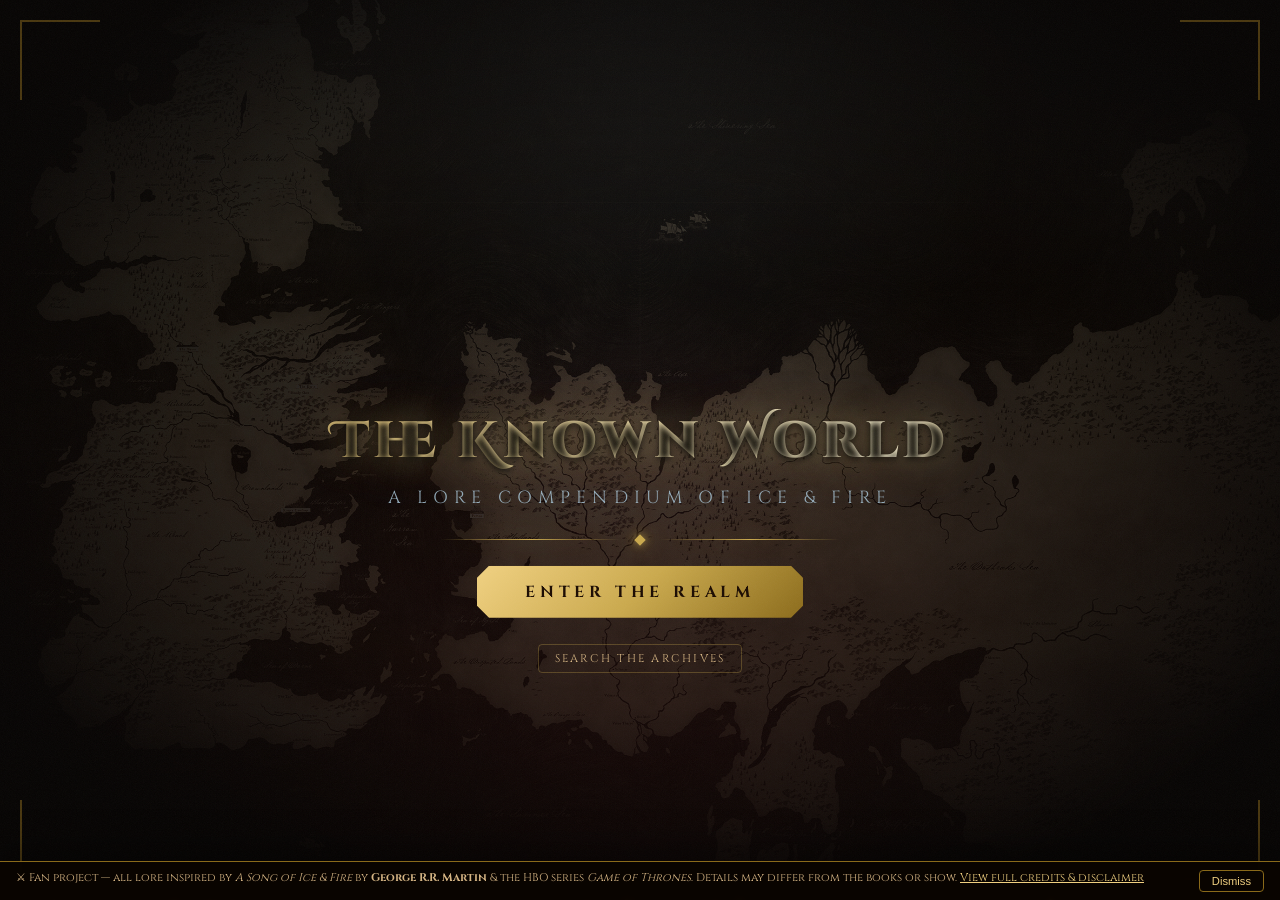
<file: index.html>
<!DOCTYPE html>
<html lang="en">
<head>
<meta charset="UTF-8"/>
<meta name="viewport" content="width=device-width,initial-scale=1,viewport-fit=cover"/>
<meta name="description" content="An interactive Game of Thrones lore compendium with a map, house pages, character profiles, search, and timeline."/>
<meta name="theme-color" content="#0a0500"/>
<title>The Known World — Game of Thrones Lore</title>
<link rel="preload" href="assets/map.webp" as="image" type="image/webp"/>
<link rel="preload" href="assets/book-page.jpg" as="image" type="image/jpeg"/>
<link rel="stylesheet" href="style.css"/>
</head>
<body>

<!-- Page flip overlay -->
<div class="page-flip-overlay" id="flipOverlay"></div>

<!-- ===== HOME PAGE ===== -->
<div class="page active" id="page-home">
 <div class="home-bg" style="background-image:url('assets/map.webp')"></div>
  <div class="home-vignette"></div>
  <div class="corner-ornament tl"></div>
  <div class="corner-ornament tr"></div>
  <div class="corner-ornament bl"></div>
  <div class="corner-ornament br"></div>
  <div class="home-content">
    <div class="sigil-ring">
      <svg viewBox="0 0 160 160" xmlns="http://www.w3.org/2000/svg">
        <circle cx="80" cy="80" r="74" stroke="#c9a84c" stroke-width="1" stroke-dasharray="4 6" opacity=".6" fill="none"/>
        <circle cx="80" cy="80" r="64" stroke="#c9a84c" stroke-width=".5" opacity=".4" fill="none"/>
        <path d="M80 6 L84 20 L80 18 L76 20 Z" fill="#c9a84c" opacity=".8"/>
        <path d="M80 154 L84 140 L80 142 L76 140 Z" fill="#c9a84c" opacity=".8"/>
        <path d="M6 80 L20 84 L18 80 L20 76 Z" fill="#c9a84c" opacity=".8"/>
        <path d="M154 80 L140 84 L142 80 L140 76 Z" fill="#c9a84c" opacity=".8"/>
        <path d="M27 27 L35 35" stroke="#c9a84c" stroke-width="1" opacity=".5"/>
        <path d="M133 27 L125 35" stroke="#c9a84c" stroke-width="1" opacity=".5"/>
        <path d="M27 133 L35 125" stroke="#c9a84c" stroke-width="1" opacity=".5"/>
        <path d="M133 133 L125 125" stroke="#c9a84c" stroke-width="1" opacity=".5"/>
        <text x="80" y="36" text-anchor="middle" font-size="8" fill="#c9a84c" opacity=".6">⚔</text>
        <text x="80" y="130" text-anchor="middle" font-size="8" fill="#c9a84c" opacity=".6">☽</text>
        <text x="30" y="84" text-anchor="middle" font-size="8" fill="#c9a84c" opacity=".6">✦</text>
        <text x="132" y="84" text-anchor="middle" font-size="8" fill="#c9a84c" opacity=".6">✦</text>
      </svg>
      <div class="sigil-center">⚔</div>
    </div>
    <div style="display:flex;flex-direction:column;align-items:center;gap:8px">
      <div class="home-title">The Known World</div>
      <div class="home-subtitle">A Lore Compendium of Ice &amp; Fire</div>
    </div>
    <div class="divider-line"><div class="divider-gem"></div></div>
    <button class="enter-btn" onclick="navigateTo('map')">Enter the Realm</button>
    <button class="nav-tab" onclick="navigateTo('search')" style="border:1px solid rgba(201,168,76,.3);margin-top:4px">Search the Archives</button>
  </div>
  <div style="position:absolute;bottom:20px;font-family:'Cinzel',serif;font-size:.55rem;letter-spacing:.3em;color:rgba(201,168,76,.3);text-transform:uppercase">
    When you play the game of thrones, you win or you die
  </div>
</div>



<!-- ===== MAP PAGE ===== -->
<div class="page" id="page-map">
  <div class="map-header">
    <div style="display:flex;align-items:center;gap:16px">
      <button class="back-btn-sm" onclick="navigateTo('home')">&#8592; Home</button>
      <div class="map-header-title">The Known World</div>
    </div>
    <div class="nav-tabs">
      <button class="nav-tab active">Map</button>
      <button class="nav-tab" onclick="navigateTo('search')">Search</button>
      <button class="nav-tab" onclick="navigateTo('timeline')">Timeline</button>
    </div>
  </div>

  <div class="map-container" id="mapContainer">
    <div class="map-stage" id="mapStage">
      <img src="assets/map.webp" alt="Map of Westeros and Essos" class="map-img" decoding="async" fetchpriority="high"/>
      <div id="mapPins"></div>
    </div>

    <div class="map-tooltip" id="mapTooltip">
      <div class="tooltip-house" id="tooltipHouse"></div>
      <div class="tooltip-location" id="tooltipLocation"></div>
      <div class="tooltip-desc" id="tooltipDesc"></div>
      <div class="tooltip-action" id="tooltipAction">Tap again to visit →</div>
    </div>

    <div class="map-controls">
      <button type="button" onclick="zoomMap(0.15)">+</button>
      <button type="button" onclick="zoomMap(-0.15)">−</button>
      <button type="button" onclick="resetMapZoom()">Reset</button>
    </div>

    <div class="map-legend">
      <div class="legend-title">Great Houses</div>
      <div id="legendItems"></div>
    </div>
  </div>
</div>

<div class="page" id="page-house">
  <div class="house-bg"></div>
  <div class="house-bg-vignette"></div>
  <div class="book-wrapper">
    <div class="book" id="bookEl">
      <div class="book-spine">
        <div class="book-spine-text" id="bookSpineText">House Lore</div>
      </div>
      <div class="book-page left">
        <div class="page-lines" id="pageLines"></div>
        <div class="house-emblem-area">
          <div class="house-sigil-large" id="houseSigilLarge">⚔</div>
          <div class="house-name-book" id="houseNameBook">House</div>
          <div class="house-divider"></div>
          <div class="house-words" id="houseWordsBook">"Words"</div>
          <div class="house-divider"></div>
          <div class="house-region" id="houseRegionBook">Region</div>
        </div>
        <div class="book-page-num">I</div>
      </div>
      <div class="book-page right">
        <div class="characters-header">Members of the House</div>
        <div id="charList" style="overflow-y:auto;flex:1"></div>
        <div class="book-page-num" style="right:32px;left:auto">II</div>
      </div>
    </div>
  </div>
  <div class="house-nav">
    <button class="house-nav-btn" onclick="navigateTo('map')">&#8592; Return to Map</button>
    <button class="house-nav-btn" onclick="navigateTo('search')">Search All Houses</button>
  </div>
</div>



<!-- ===== CHARACTER PAGE ===== -->
<div class="page" id="page-character">
  <div class="char-header">
    <span class="char-breadcrumb" onclick="navigateTo('map')">Map</span>
    <span class="breadcrumb-sep">›</span>
    <span class="char-breadcrumb" id="breadHouse" onclick="navigateTo('house')">House</span>
    <span class="breadcrumb-sep">›</span>
    <span class="char-breadcrumb-current" id="breadChar">Character</span>
    <div style="flex:1"></div>
    <button class="back-btn-sm" onclick="navigateTo('house')">&#8592; Back to House</button>
  </div>
  <div class="char-scroll">
    <div class="char-left-panel">
      <div class="char-portrait-frame">
        <div class="portrait-emoji" id="charPortraitEmoji">👑</div>
        <div class="portrait-label">Portrait</div>
      </div>
      <div class="char-house-badge">
        <div class="badge-sigil" id="charBadgeSigil">⚔</div>
        <div class="badge-house-name" id="charBadgeHouse">House</div>
        <div class="badge-words" id="charBadgeWords">"Words"</div>
      </div>
      <div class="char-vitals" id="charVitals"></div>
    </div>
    <div class="char-right-panel">
      <div class="char-full-name" id="charFullName">Character Name</div>
      <div class="char-title-text" id="charTitleText">Title</div>
      <div class="char-section-title">Biography</div>
      <div class="char-body-text" id="charBio"></div>
      <div class="char-section-title">Battles &amp; Conflicts</div>
      <div class="char-battles" id="charBattles"></div>
      <div class="char-section-title">Iconic Moments</div>
      <div class="char-body-text" id="charMoments"></div>
      <div class="char-section-title">Lineage</div>
      <div class="char-body-text" id="charLineage"></div>
      <div class="char-section-title">Final Status</div>
      <div class="char-status-final" id="charStatus"></div>
    </div>
  </div>
</div>



<!-- ===== SEARCH PAGE ===== -->
<div class="page" id="page-search">
  <div class="search-header-bar">
    <button class="back-btn-sm" onclick="navigateTo('home')">&#8592; Home</button>
    <div class="search-input-wrap">
      <input type="text" class="search-input" placeholder="Search houses, characters, locations..." id="searchInput" oninput="doSearch(this.value)"/>
      <span class="search-icon">⚔</span>
    </div>
    <div class="nav-tabs">
  <button class="nav-tab" onclick="navigateTo('map')">Map</button>
  <button class="nav-tab active">Search</button>
  <button class="nav-tab" onclick="navigateTo('timeline')">Timeline</button>
</div>
  </div>
  <div class="search-filters">
    <span class="filter-label">Filter:</span>
    <button class="filter-btn active" onclick="setFilter('all',this)">All</button>
    <button class="filter-btn" onclick="setFilter('house',this)">Houses</button>
    <button class="filter-btn" onclick="setFilter('character',this)">Characters</button>
    <button class="filter-btn" onclick="setFilter('location',this)">Locations</button>
  </div>
  <div class="search-results" id="searchResults"></div>
</div>

<!-- ===== TIMELINE PAGE ===== -->
<div class="page" id="page-timeline">
  <div class="search-header-bar">
    <button class="back-btn-sm" onclick="navigateTo('map')">← Map</button>
    <div class="map-header-title">Lore Timeline</div>
    <div class="nav-tabs">
  <button class="nav-tab" onclick="navigateTo('map')">Map</button>
  <button class="nav-tab" onclick="navigateTo('search')">Search</button>
  <button class="nav-tab active">Timeline</button>
</div>
  </div>

  <div class="timeline-scroll" id="timelineList"></div>
</div>

<script src="data.js"></script>
<script src="app.js"></script>



<!-- ===== DISCLAIMER BAR ===== -->
<div class="disclaimer-bar" id="disclaimerBar">
  <div class="disclaimer-text">
    ⚔ Fan project — all lore inspired by <em>A Song of Ice &amp; Fire</em> by
    <strong>George R.R. Martin</strong> &amp; the HBO series <em>Game of Thrones</em>.
    Details may differ from the books or show.
    <a href="#" onclick="openCredits();return false;">View full credits &amp; disclaimer</a>
  </div>
  <button class="disclaimer-close" onclick="document.getElementById('disclaimerBar').style.display='none'">Dismiss</button>
</div>

<!-- ===== CREDITS MODAL ===== -->
<div class="credits-modal" id="creditsModal" onclick="if(event.target===this)closeCredits()">
  <div class="credits-box">
    <div class="credits-title">Credits &amp; Disclaimer</div>
    <div class="credits-subtitle">The Known World — A Fan Lore Compendium</div>

    <div class="credits-divider"></div>

    <div class="credits-section-title">Based On</div>
    <div class="credits-body">
      <em>A Song of Ice &amp; Fire</em> novel series by <strong>George R.R. Martin</strong><br>
      Published by Bantam Books (US) &amp; HarperCollins (UK)<br>
      Books: A Game of Thrones (1996) · A Clash of Kings (1998) · A Storm of Swords (2000) · A Feast for Crows (2005) · A Dance with Dragons (2011)<br><br>
      <em>Fire &amp; Blood</em> (2018) &amp; <em>A Knight of the Seven Kingdoms</em> (2015) by George R.R. Martin<br><br>
      <em>The World of Ice &amp; Fire</em> (2014) by George R.R. Martin, Elio M. García Jr. &amp; Linda Antonsson
    </div>

    <div class="credits-divider"></div>

    <div class="credits-section-title">Television</div>
    <div class="credits-body">
      <em>Game of Thrones</em> — Created by David Benioff &amp; D.B. Weiss. HBO, 2011–2019.<br>
      <em>House of the Dragon</em> — Created by Ryan Condal &amp; George R.R. Martin. HBO, 2022–present.
    </div>

    <div class="credits-divider"></div>

    <div class="credits-section-title">Disclaimer</div>
    <div class="credits-warning">
      This is an unofficial fan project created for educational and entertainment purposes only.
      No copyright infringement is intended. All character summaries, location descriptions,
      and lore entries are written in original words as inspired by the source material —
      no text has been reproduced from the books or show.<br><br>
      Details on this site may differ slightly from the books, the TV series, or official
      companion materials. House of the Dragon and prequel lore may contradict earlier
      established canon. Always refer to the original works for accurate information.<br><br>
      Game of Thrones™, A Song of Ice &amp; Fire™, and all related names, characters,
      and places are the intellectual property of George R.R. Martin and HBO.
      This site is not affiliated with, endorsed by, or connected to George R.R. Martin,
      HBO, or any official rights holders.
    </div>

    <button class="credits-close-btn" onclick="closeCredits()">Close</button>
  </div>
</div>

<script>
function openCredits(){ document.getElementById('creditsModal').classList.add('open') }
function closeCredits(){ document.getElementById('creditsModal').classList.remove('open') }
</script>

</body>
</html>
</file>
<file: style.css>
@import url('https://fonts.googleapis.com/css2?family=Cinzel+Decorative:wght@400;700;900&family=Cinzel:wght@400;600;700&family=IM+Fell+English+SC&family=IM+Fell+English:ital@0;1&display=swap');

*,*::before,*::after{box-sizing:border-box;margin:0;padding:0}
:root{
  --gold:#c9a84c;--gold-light:#f0d080;--gold-dark:#8a6a1a;
  --parchment:#d4b483;--parchment-dark:#a07840;--parchment-bg:#1a0e05;
  --blood:#8b1a1a;--ink:#1a0a00;--ash:#2a1a0a;
  --text-gold:#e8c87a;--text-parchment:#d4b483;
  --steel:#7f93a8;--ice:#a9c7d9;--ember:#bf5a2b;
  --panel-strong:rgba(10,6,4,.82);--panel-soft:rgba(201,168,76,.10);--edge:rgba(240,208,128,.42);
  --ease-bounce:cubic-bezier(.34,1.46,.64,1);
  --ease-smooth:cubic-bezier(.22,.8,.2,1);
  --ease-in-expo:cubic-bezier(.95,.05,.795,.035);
  --ease-out-expo:cubic-bezier(.19,1,.22,1);
}
html,body{width:100%;height:100%;overflow:hidden;background:#0a0500;cursor:default}
body{
  font-family:'IM Fell English SC',serif;
  background:
    radial-gradient(ellipse at 50% -15%,rgba(127,147,168,.18),transparent 38%),
    linear-gradient(180deg,#05070b 0%,#0a0500 54%,#030202 100%);
}

/* Film-grain overlay */
body::before{
  content:'';
  position:fixed;inset:0;z-index:900;pointer-events:none;opacity:.045;
  background-image:url("data:image/svg+xml,%3Csvg viewBox='0 0 256 256' xmlns='http://www.w3.org/2000/svg'%3E%3Cfilter id='noise'%3E%3CfeTurbulence type='fractalNoise' baseFrequency='0.9' numOctaves='4' stitchTiles='stitch'/%3E%3C/filter%3E%3Crect width='100%25' height='100%25' filter='url(%23noise)' opacity='1'/%3E%3C/svg%3E");
  background-repeat:repeat;background-size:200px 200px;
  mix-blend-mode:screen;
  animation:grainDrift 7s steps(8) infinite;
}
@keyframes grainDrift{
  0%{transform:translate(0,0)}
  12.5%{transform:translate(-2%,1%)}
  25%{transform:translate(2%,-2%)}
  37.5%{transform:translate(-1%,2%)}
  50%{transform:translate(1%,-1%)}
  62.5%{transform:translate(-2%,-1%)}
  75%{transform:translate(2%,2%)}
  87.5%{transform:translate(-1%,-2%)}
  100%{transform:translate(0,0)}
}

/* ===== PAGES ===== */
.page{position:fixed;inset:0;display:none;opacity:0}
.page.active{display:flex;opacity:1}

button,.result-card,.char-card,.timeline-item,.map-pin{-webkit-tap-highlight-color:transparent}
button:focus-visible,.search-input:focus-visible{outline:2px solid var(--ice);outline-offset:3px}

/* ===== PAGE TRANSITIONS ===== */
body.page-transitioning .page{pointer-events:none}

body.page-transitioning .page.page-leaving{
  animation:pageLeaveSoft .38s var(--ease-smooth) both;
}
.page.page-entering{
  animation:pageEnterSoft .56s var(--ease-smooth) both;
}
@keyframes pageLeaveSoft{
  0%{opacity:1;transform:translate3d(0,0,0) scale(1) perspective(800px) rotateX(0deg)}
  100%{opacity:0;transform:translate3d(0,20px,0) scale(.972) perspective(800px) rotateX(1.5deg)}
}
@keyframes pageEnterSoft{
  0%{opacity:0;transform:translate3d(0,-20px,0) scale(1.02) perspective(800px) rotateX(-2deg)}
  60%{opacity:1}
  100%{opacity:1;transform:translate3d(0,0,0) scale(1) perspective(800px) rotateX(0deg)}
}

/* ===== PAGE FLIP OVERLAY ===== */
.page-flip-overlay{
  position:fixed;inset:0;z-index:1000;pointer-events:none;overflow:hidden;opacity:0;
  background:
    radial-gradient(ellipse at 50% 46%,rgba(234,184,96,.32),transparent 50%),
    linear-gradient(90deg,
      rgba(3,1,0,0) 0%,
      rgba(5,2,0,.94) 22%,
      rgba(90,35,8,.99) 50%,
      rgba(5,2,0,.94) 78%,
      rgba(3,1,0,0) 100%);
  transform:translateZ(0);
}
/* parchment sweep */
.page-flip-overlay::before{
  content:'';position:absolute;inset:-12% -22%;pointer-events:none;opacity:0;
  background:
    linear-gradient(90deg,
      rgba(6,2,0,.99) 0%,
      rgba(70,25,6,.97) 12%,
      rgba(160,110,45,.9) 34%,
      rgba(245,200,108,.84) 50%,
      rgba(160,110,45,.9) 66%,
      rgba(70,25,6,.97) 88%,
      rgba(6,2,0,.99) 100%),
    repeating-linear-gradient(91deg,rgba(255,240,190,.08) 0 1px,transparent 1px 18px),
    repeating-linear-gradient(180deg,rgba(80,35,8,.04) 0 1px,transparent 1px 8px);
  box-shadow:0 0 120px rgba(0,0,0,.8),inset 0 0 60px rgba(240,180,80,.06);
  transform:translate3d(-98%,0,0) skewX(-12deg) scaleX(.38) perspective(600px) rotateY(-8deg);
  transform-origin:center center;
}
/* gold spine edge */
.page-flip-overlay::after{
  content:'';position:absolute;top:-14%;bottom:-14%;left:50%;width:5px;min-width:5px;
  pointer-events:none;opacity:0;
  background:linear-gradient(180deg,
    transparent 0%,rgba(255,240,180,.6) 8%,
    rgba(255,220,110,.98) 20%,rgba(255,195,80,.92) 50%,
    rgba(255,220,110,.98) 80%,rgba(255,240,180,.6) 92%,transparent 100%);
  box-shadow:
    0 0 60px rgba(255,215,100,.9),
    0 0 24px rgba(255,245,195,.75),
    0 0 100px rgba(255,175,50,.45);
  transform:translate3d(-54vw,0,0) scaleY(.12);
}
.page-flip-overlay.flipping{
  animation:realmVeil .82s var(--ease-out-expo) forwards;
}
.page-flip-overlay.flipping::before{
  animation:realmParchment .82s var(--ease-out-expo) forwards;
}
.page-flip-overlay.flipping::after{
  animation:realmSpine .82s var(--ease-out-expo) forwards;
}
@keyframes realmVeil{
  0%{opacity:0}
  12%{opacity:.68}
  32%{opacity:.99}
  55%{opacity:.98}
  80%{opacity:.55}
  100%{opacity:0}
}
@keyframes realmParchment{
  0%{opacity:0;transform:translate3d(-98%,0,0) skewX(-12deg) scaleX(.38) perspective(600px) rotateY(-8deg)}
  14%{opacity:.9}
  38%{opacity:.99;transform:translate3d(0%,0,0) skewX(0deg) scaleX(1.04) perspective(600px) rotateY(0deg)}
  52%{opacity:.99;transform:translate3d(2%,0,0) skewX(.5deg) scaleX(1.02)}
  72%{opacity:.65;transform:translate3d(32%,0,0) skewX(8deg) scaleX(.7)}
  100%{opacity:0;transform:translate3d(98%,0,0) skewX(12deg) scaleX(.38) perspective(600px) rotateY(8deg)}
}
@keyframes realmSpine{
  0%{opacity:0;transform:translate3d(-54vw,0,0) scaleY(.12)}
  18%{opacity:1;transform:translate3d(-22vw,0,0) scaleY(.85)}
  44%{opacity:1;transform:translate3d(0,0,0) scaleY(1)}
  56%{opacity:1;transform:translate3d(0,0,0) scaleY(1)}
  78%{opacity:.6;transform:translate3d(24vw,0,0) scaleY(.8)}
  100%{opacity:0;transform:translate3d(54vw,0,0) scaleY(.12)}
}
@media(prefers-reduced-motion:reduce){
  *,*::before,*::after{animation-duration:.01ms !important;animation-iteration-count:1 !important;transition-duration:.01ms !important}
  .page-flip-overlay.flipping{animation:pfReducedFade .28s ease forwards !important}
  @keyframes pfReducedFade{0%,100%{opacity:0}40%,60%{opacity:1}}
}

/* ===== HOME PAGE ===== */
#page-home{
  background:
    radial-gradient(ellipse at 50% 0%,rgba(169,199,217,.14),transparent 42%),
    radial-gradient(ellipse at 50% 95%,rgba(125,31,43,.2),transparent 48%),#080402;
  flex-direction:column;align-items:center;justify-content:center;overflow:hidden
}
.home-bg{
  position:absolute;inset:0;background-size:cover;background-position:center;
  opacity:.28;filter:sepia(.82) contrast(1.14) brightness(.76) saturate(.88);
  transform:translate(var(--home-shift-x,0px),var(--home-shift-y,0px)) scale(1.1);
  transition:transform .12s ease-out;
  animation:homeMapBreath 18s ease-in-out infinite alternate;
  will-change:transform;
}
@keyframes homeMapBreath{
  from{opacity:.2;filter:sepia(.88) contrast(1.06) brightness(.68) saturate(.78)}
  to{opacity:.34;filter:sepia(.65) contrast(1.28) brightness(.86) saturate(.98)}
}
.home-vignette{
  position:absolute;inset:0;
  background:
    radial-gradient(ellipse 60% 58% at 50% 46%,rgba(8,4,0,.06) 0%,rgba(8,4,0,.52) 56%,#050302 100%),
    linear-gradient(180deg,rgba(169,199,217,.1),transparent 32%,rgba(125,31,43,.14));
}

/* ember particles canvas */
#emberCanvas{position:absolute;inset:0;pointer-events:none;z-index:1;opacity:.7}

.home-content{
  position:relative;z-index:2;display:flex;flex-direction:column;align-items:center;
  gap:22px;text-align:center;padding:0 18px;
}
/* Staggered child reveal */
.home-content > *{
  opacity:0;
  animation:homeChildReveal .9s var(--ease-out-expo) both;
}
.home-content > *:nth-child(1){animation-delay:.1s}
.home-content > *:nth-child(2){animation-delay:.28s}
.home-content > *:nth-child(3){animation-delay:.44s}
.home-content > *:nth-child(4){animation-delay:.58s}
.home-content > *:nth-child(5){animation-delay:.7s}
.home-content > *:nth-child(6){animation-delay:.82s}
@keyframes homeChildReveal{
  0%{opacity:0;transform:translateY(28px) scale(.96)}
  55%{opacity:1}
  100%{opacity:1;transform:translateY(0) scale(1)}
}

/* Sigil ring */
.sigil-ring{
  width:160px;height:160px;position:relative;
  display:flex;align-items:center;justify-content:center;
  filter:drop-shadow(0 0 28px rgba(201,168,76,.38));
  animation:rotateSlow 60s linear infinite;
  will-change:transform;
}
.sigil-ring svg{position:absolute;inset:0;width:100%;height:100%}
.sigil-ring::before{
  content:'';position:absolute;inset:-12px;
  border:1px solid rgba(169,199,217,.24);border-radius:50%;
  box-shadow:inset 0 0 28px rgba(169,199,217,.09),0 0 32px rgba(201,168,76,.14);
  animation:sigilHalo 5s ease-in-out infinite;
}
@keyframes sigilHalo{
  0%,100%{opacity:.38;transform:scale(.97) rotate(0deg)}
  50%{opacity:.92;transform:scale(1.04) rotate(1deg)}
}
.sigil-center{
  position:absolute;width:60px;height:60px;
  display:flex;align-items:center;justify-content:center;
  font-size:36px;text-shadow:0 0 22px rgba(240,208,128,.9),0 2px 8px #000;
  animation:rotateSlow 60s linear infinite reverse;
  will-change:transform;
}
@keyframes rotateSlow{from{transform:rotate(0deg)}to{transform:rotate(360deg)}}

.home-title{
  font-family:'Cinzel Decorative',serif;color:var(--gold-light);
  font-size:clamp(1.6rem,4vw,3.5rem);font-weight:900;
  text-shadow:0 0 40px rgba(240,208,128,.4),0 0 80px rgba(169,199,217,.18),0 2px 6px #000;
  letter-spacing:.08em;line-height:1.3;padding:0 20px;word-break:break-word;text-wrap:balance;
  animation:titleGlow 4s ease-in-out infinite alternate;
}
@keyframes titleGlow{
  from{text-shadow:0 0 30px rgba(240,208,128,.3),0 0 60px rgba(169,199,217,.12),0 2px 6px #000}
  to{text-shadow:0 0 55px rgba(240,208,128,.6),0 0 110px rgba(169,199,217,.28),0 2px 6px #000}
}
.home-subtitle{
  font-family:'Cinzel',serif;color:var(--ice);
  font-size:clamp(.8rem,1.5vw,1.1rem);letter-spacing:.35em;text-transform:uppercase;
  opacity:.82;max-width:min(88vw,720px);line-height:1.7;
  text-shadow:0 0 20px rgba(169,199,217,.28);
}
.divider-line{
  display:flex;align-items:center;gap:16px;width:400px;max-width:80vw;
  filter:drop-shadow(0 0 10px rgba(201,168,76,.48));
}
.divider-line::before,.divider-line::after{content:'';flex:1;height:1px;background:linear-gradient(90deg,transparent,var(--gold),transparent)}
.divider-gem{
  width:8px;height:8px;background:var(--gold);transform:rotate(45deg);flex-shrink:0;
  box-shadow:0 0 8px rgba(201,168,76,.8);
  animation:gemPulse 2.5s ease-in-out infinite;
}
@keyframes gemPulse{
  0%,100%{box-shadow:0 0 6px rgba(201,168,76,.6);transform:rotate(45deg) scale(1)}
  50%{box-shadow:0 0 18px rgba(240,208,128,1),0 0 32px rgba(201,168,76,.6);transform:rotate(45deg) scale(1.3)}
}
.enter-btn{
  font-family:'Cinzel',serif;font-size:1rem;letter-spacing:.3em;color:var(--ink);
  background:linear-gradient(135deg,var(--gold-light),var(--gold),var(--gold-dark));
  border:none;padding:14px 48px;cursor:pointer;min-height:52px;
  clip-path:polygon(12px 0%,calc(100% - 12px) 0%,100% 12px,100% calc(100% - 12px),calc(100% - 12px) 100%,12px 100%,0% calc(100% - 12px),0% 12px);
  font-weight:700;text-transform:uppercase;
  box-shadow:0 0 28px rgba(201,168,76,.42),0 12px 40px rgba(0,0,0,.5);
  transition:transform .25s var(--ease-bounce),box-shadow .25s ease;
  position:relative;overflow:hidden;isolation:isolate;
}
.enter-btn:hover{
  transform:translateY(-3px) scale(1.06);
  box-shadow:0 0 50px rgba(201,168,76,.78),0 0 100px rgba(201,168,76,.32),0 16px 50px rgba(0,0,0,.6);
}
.enter-btn:active{transform:translateY(1px) scale(1.01)}
/* shimmer sweep */
.enter-btn::before{
  content:'';position:absolute;top:0;left:-100%;width:60%;height:100%;
  background:linear-gradient(90deg,transparent,rgba(255,255,255,.4),transparent);
  transform:skewX(-18deg);
  transition:left .6s ease;
  pointer-events:none;
}
.enter-btn:hover::before{left:160%}

.corner-ornament{position:absolute;width:80px;height:80px;border-color:var(--gold-dark);border-style:solid;opacity:.5;transition:opacity .4s,width .4s,height .4s}
.corner-ornament.tl{top:20px;left:20px;border-width:2px 0 0 2px}
.corner-ornament.tr{top:20px;right:20px;border-width:2px 2px 0 0}
.corner-ornament.bl{bottom:20px;left:20px;border-width:0 0 2px 2px}
.corner-ornament.br{bottom:20px;right:20px;border-width:0 2px 2px 0}
#page-home:hover .corner-ornament{opacity:.8;width:100px;height:100px}

/* Shimmer on all buttons */
.nav-tab,.back-btn-sm,.filter-btn,.house-nav-btn,
.map-controls button,.disclaimer-close,.credits-close-btn{
  position:relative;overflow:hidden;isolation:isolate;
}
.nav-tab::before,.back-btn-sm::before,.filter-btn::before,
.house-nav-btn::before,.map-controls button::before,
.disclaimer-close::before,.credits-close-btn::before{
  content:'';position:absolute;top:0;left:-100%;width:60%;height:100%;
  background:linear-gradient(90deg,transparent,rgba(255,255,255,.28),transparent);
  transform:skewX(-18deg);transition:left .5s ease;pointer-events:none;
}
.nav-tab:hover::before,.back-btn-sm:hover::before,.filter-btn:hover::before,
.house-nav-btn:hover::before,.map-controls button:hover::before,
.disclaimer-close:hover::before,.credits-close-btn:hover::before{left:160%}

/* ===== SHARED NAV ===== */
.nav-tabs{display:flex;gap:28px;align-items:center}
.nav-tab{
  font-family:'Cinzel',serif;font-size:.7rem;letter-spacing:.2em;color:var(--text-parchment);
  background:transparent;border:1px solid transparent;padding:6px 16px;cursor:pointer;
  text-transform:uppercase;opacity:.7;border-radius:4px;
  transition:all .25s var(--ease-smooth);
}
.nav-tab:hover,.nav-tab.active{
  color:var(--gold-light);border-color:var(--gold-dark);background:rgba(201,168,76,.08);opacity:1;
  box-shadow:0 0 0 1px rgba(240,208,128,.16),0 8px 24px rgba(0,0,0,.2);
  transform:translateY(-1px);
}
.back-btn-sm{
  font-family:'Cinzel',serif;font-size:.7rem;letter-spacing:.15em;color:var(--gold);
  background:transparent;border:1px solid var(--gold-dark);padding:6px 14px;cursor:pointer;
  text-transform:uppercase;opacity:.8;border-radius:4px;
  transition:all .25s var(--ease-smooth);
}
.back-btn-sm:hover{opacity:1;background:rgba(201,168,76,.1);transform:translateY(-1px)}

/* ===== SHARED HEADERS ===== */
.map-header,.search-header-bar,.char-header{
  background:linear-gradient(180deg,rgba(7,8,12,.97),rgba(10,5,0,.9));
  backdrop-filter:blur(16px);
  box-shadow:0 1px 0 rgba(201,168,76,.18),0 12px 36px rgba(0,0,0,.38);
}
/* Header drop-in on page enter */
.page.page-entering .map-header,
.page.page-entering .search-header-bar,
.page.page-entering .char-header{
  animation:headerDrop .52s var(--ease-out-expo) both;
}
@keyframes headerDrop{
  from{opacity:0;transform:translateY(-18px)}
  to{opacity:1;transform:translateY(0)}
}
/* Content surface rise */
.page.page-entering .book-wrapper,
.page.page-entering .char-scroll,
.page.page-entering .timeline-scroll{
  animation:surfaceRise .72s var(--ease-out-expo) .06s both;
}
@keyframes surfaceRise{
  from{opacity:0;transform:translateY(24px) scale(.982)}
  to{opacity:1;transform:translateY(0) scale(1)}
}

/* ===== MAP PAGE ===== */
#page-map{flex-direction:column;height:100vh;background:#08040a;overflow:hidden}
.map-header{
  position:relative;z-index:10;height:56px;min-height:56px;
  border-bottom:1px solid var(--gold-dark);
  display:flex;align-items:center;justify-content:space-between;padding:0 24px;gap:16px;
}
.map-header-title{font-family:'Cinzel Decorative',serif;color:var(--gold-light);font-size:1.1rem;letter-spacing:.15em;white-space:nowrap}

.map-container{
  position:relative;flex:1;width:100%;overflow:hidden;
  background:
    radial-gradient(ellipse at 54% 42%,rgba(76,92,108,.32),transparent 58%),
    linear-gradient(135deg,#030508 0%,#090609 48%,#130705 100%);
  cursor:grab;
}
.map-container.dragging{cursor:grabbing;user-select:none}

.map-stage{
  position:absolute;left:50%;top:50%;
  width:min(92vw,1500px);max-width:none;margin:0;
  transform-origin:center center;
  filter:drop-shadow(0 24px 50px rgba(0,0,0,.68));
  transition:transform .15s ease-out;
  will-change:transform;
}
.map-img{
  width:100%;height:auto;display:block;object-fit:contain;
  filter:sepia(.3) contrast(1.1) brightness(.9);
  user-select:none;pointer-events:none;
  border:1px solid rgba(169,199,217,.16);border-radius:6px;
  box-shadow:0 0 0 1px rgba(201,168,76,.10),0 18px 50px rgba(0,0,0,.4);
}

/* ===== MAP PINS ===== */
#mapPins{position:absolute;inset:0;z-index:20;pointer-events:none}
.map-pin{
  position:absolute;width:1px;height:1px;display:block;
  transform-origin:center center;z-index:25;pointer-events:auto;cursor:pointer;
  animation:pinRise .65s var(--ease-bounce) calc(var(--pin-index,0) * 40ms) backwards;
  transition:transform .2s var(--ease-bounce);
}
.map-pin:hover{transform:scale(1.18) translateY(-2px)}
.pin-sigil{
  position:absolute;left:50%;bottom:10px;transform:translateX(-50%);
  width:24px;height:24px;display:flex;align-items:center;justify-content:center;
  filter:drop-shadow(0 2px 5px #000);
  transition:transform .25s var(--ease-bounce),filter .25s ease;
}
.map-pin:hover .pin-sigil{transform:translateX(-50%) scale(1.25) translateY(-3px);filter:drop-shadow(0 4px 10px rgba(201,168,76,.7))}
.pin-sigil svg,.pin-sigil img{width:24px;height:24px;object-fit:contain;display:block}
.pin-dot{
  position:absolute;left:50%;top:50%;transform:translate(-50%,-50%);
  width:10px;height:10px;background:var(--gold);border:2px solid var(--gold-light);
  border-radius:50%;box-shadow:0 0 10px rgba(201,168,76,.95);
  transition:transform .25s var(--ease-bounce),box-shadow .25s ease;
}
/* ripple ring */
.pin-dot::after{
  content:'';position:absolute;inset:-8px;
  border:1px solid rgba(240,208,128,.6);border-radius:50%;
  opacity:0;animation:pinRipple 2.6s ease-out infinite;
  animation-delay:calc(var(--pin-index,0) * 130ms);
}
.pin-label{
  position:absolute;left:50%;top:12px;
  transform:translate(-50%,4px);
  font-family:'Cinzel',serif;font-size:.58rem;letter-spacing:.08em;
  color:var(--gold-light);text-shadow:0 2px 6px #000,0 0 10px #000;
  white-space:nowrap;background:rgba(0,0,0,.48);padding:1px 6px;border-radius:999px;
  border:1px solid rgba(201,168,76,.18);pointer-events:none;
  transition:transform .22s var(--ease-bounce),opacity .22s ease,color .22s ease,background .22s ease;
  opacity:.85;
}
.map-pin:hover .pin-dot{transform:translate(-50%,-50%) scale(1.7);box-shadow:0 0 24px rgba(201,168,76,1),0 0 48px rgba(201,168,76,.4)}
.map-pin:hover .pin-label,.map-pin.touch-show .pin-label{
  transform:translate(-50%,1px);color:#fff;
  background:rgba(0,0,0,.78);border-color:rgba(240,208,128,.45);opacity:1;
}
.map-pin.touch-show .pin-dot{transform:translate(-50%,-50%) scale(1.8);box-shadow:0 0 26px rgba(201,168,76,1)}
.map-pin.touch-show .pin-label{font-size:.62rem;padding:2px 9px}
@keyframes pinRise{
  0%{opacity:0;transform:scale(.55) translateY(12px)}
  65%{transform:scale(1.08) translateY(-2px)}
  100%{opacity:1;transform:scale(1) translateY(0)}
}
@keyframes pinRipple{
  0%{opacity:.6;transform:scale(.5)}
  70%,100%{opacity:0;transform:scale(2.2)}
}

.map-controls{
  position:fixed;top:76px;right:16px;z-index:999;
  display:flex;gap:6px;
  background:linear-gradient(135deg,rgba(8,8,12,.88),rgba(22,10,5,.82));
  border:1px solid rgba(240,208,128,.36);
  padding:6px;border-radius:8px;
  backdrop-filter:blur(14px);
  box-shadow:0 14px 40px rgba(0,0,0,.48),inset 0 1px 0 rgba(255,255,255,.06);
}
.map-controls button{
  font-family:'Cinzel',serif;color:var(--gold-light);
  background:rgba(201,168,76,.08);border:1px solid var(--gold-dark);
  padding:6px 10px;cursor:pointer;min-width:34px;min-height:34px;border-radius:4px;
  transition:transform .18s var(--ease-bounce),background .2s ease,box-shadow .2s ease;
}
.map-controls button:hover{background:rgba(201,168,76,.2);transform:translateY(-2px) scale(1.08);box-shadow:0 6px 18px rgba(0,0,0,.3)}
.map-controls button:active{transform:scale(.95)}

.map-legend{
  position:fixed;top:76px;left:16px;z-index:999;
  min-width:190px;
  background:linear-gradient(135deg,rgba(8,8,12,.88),rgba(22,10,5,.82));
  border:1px solid rgba(240,208,128,.36);
  padding:12px 16px;border-radius:8px;
  backdrop-filter:blur(14px);
  box-shadow:0 14px 40px rgba(0,0,0,.48),inset 0 1px 0 rgba(255,255,255,.06);
}
.legend-title{
  font-family:'Cinzel',serif;font-size:.6rem;letter-spacing:.3em;color:var(--gold);
  text-transform:uppercase;cursor:pointer;display:flex;align-items:center;justify-content:space-between;gap:12px;
}
.legend-title::after{content:'▾';font-size:.75rem;transition:transform .25s var(--ease-smooth)}
.map-legend.open .legend-title::after{transform:rotate(180deg)}
#legendItems{display:none;margin-top:10px}
.map-legend.open #legendItems{display:block}
.legend-item{
  display:flex;align-items:center;gap:8px;margin-bottom:4px;cursor:pointer;
  border-radius:6px;padding:4px 5px;
  transition:background .2s ease,transform .22s var(--ease-bounce),box-shadow .2s ease;
}
.legend-item:hover{background:rgba(201,168,76,.12);transform:translateX(5px);box-shadow:inset 3px 0 0 var(--gold)}
.legend-item img,.legend-item svg{width:22px;height:22px;object-fit:contain;display:block;flex-shrink:0}
.legend-text{font-family:'IM Fell English SC',serif;font-size:.65rem;color:var(--text-parchment)}

/* Map tooltip */
.map-tooltip{
  position:absolute;z-index:60;pointer-events:none;
  background:linear-gradient(145deg,rgba(18,8,0,.97),rgba(28,13,4,.99));
  border:1px solid var(--gold-dark);
  padding:14px 18px;min-width:210px;max-width:270px;
  display:none;border-radius:8px;overflow:hidden;
  backdrop-filter:blur(12px);
  box-shadow:0 20px 48px rgba(0,0,0,.58),0 0 0 1px rgba(240,208,128,.14);
}
.map-tooltip::before{
  content:'';position:absolute;left:0;right:0;top:0;height:2px;
  background:linear-gradient(90deg,transparent,var(--ice),var(--gold),var(--ice),transparent);
  animation:tooltipTopBar 3s ease-in-out infinite;
}
@keyframes tooltipTopBar{
  0%,100%{opacity:.7}50%{opacity:1}
}
.map-tooltip.visible{display:block;animation:tooltipReveal .2s var(--ease-out-expo) both}
.map-tooltip.mobile-pin-tooltip{position:fixed;top:auto;bottom:90px;left:50%;transform:translateX(-50%);width:min(280px,calc(100vw - 32px));max-width:none}
@keyframes tooltipReveal{
  from{opacity:0;transform:translateY(8px) scale(.95)}
  to{opacity:1;transform:translateY(0) scale(1)}
}
.map-tooltip.mobile-pin-tooltip{animation:tooltipRevealUp .2s var(--ease-out-expo) both}
@keyframes tooltipRevealUp{from{opacity:0;transform:translateX(-50%) translateY(10px)}to{opacity:1;transform:translateX(-50%) translateY(0)}}
.tooltip-house{font-family:'Cinzel',serif;font-size:.65rem;letter-spacing:.2em;color:var(--gold);margin-bottom:4px}
.tooltip-location{font-family:'Cinzel Decorative',serif;font-size:1rem;color:var(--gold-light);margin-bottom:8px}
.tooltip-desc{font-family:'IM Fell English',serif;font-style:italic;font-size:.8rem;color:var(--text-parchment);line-height:1.5;margin-bottom:10px;opacity:.87}
.tooltip-action{font-family:'Cinzel',serif;font-size:.6rem;letter-spacing:.2em;color:var(--gold);text-transform:uppercase;opacity:.75;animation:tooltipActionBlink 2s ease-in-out infinite}
@keyframes tooltipActionBlink{0%,100%{opacity:.55}50%{opacity:1}}

/* ===== SIGIL / IMAGE SIZING ===== */
.sigil-img,.sigil-icon{width:40px;height:40px;object-fit:contain;display:inline-block;vertical-align:middle}
.house-sigil-large svg{width:80px;height:80px}
#houseSigilLarge .sigil-img{width:140px;height:140px}
.badge-sigil img,.badge-sigil svg{width:40px;height:40px;object-fit:contain;display:block}
.portrait-emoji svg{width:80px;height:80px;display:block}
.char-avatar svg{width:32px;height:32px;display:block}
.char-avatar{background:none !important;border:none !important;padding:0}
.result-sigil{width:42px;height:42px;flex-shrink:0;display:flex;align-items:center;justify-content:center;overflow:hidden}
.result-sigil img,.result-sigil svg,.result-sigil .sigil-img{width:42px;height:42px;max-width:42px;max-height:42px;object-fit:contain;display:block}

/* ===== HOUSE BOOK PAGE ===== */
#page-house{background:#08040a;flex-direction:column;align-items:center;justify-content:center;overflow:hidden}
.house-bg{position:absolute;inset:0;background-image:url('assets/map.webp');background-size:cover;background-position:center;opacity:.07}
.house-bg-vignette{position:absolute;inset:0;background:radial-gradient(ellipse 80% 80% at 50% 50%,rgba(8,4,10,.3) 0%,rgba(8,4,10,.98) 70%)}
.book-wrapper{
  position:relative;z-index:2;width:min(900px,95vw);height:min(600px,85vh);perspective:1600px;
  filter:drop-shadow(0 32px 60px rgba(0,0,0,.65));
  transition:filter .3s ease;
}
.book-wrapper:hover{filter:drop-shadow(0 40px 80px rgba(0,0,0,.72)) drop-shadow(0 0 40px rgba(201,168,76,.1))}
.book{
  width:100%;height:100%;position:relative;transform-style:preserve-3d;
  animation:bookOpen 1.2s var(--ease-out-expo) forwards;
  will-change:transform,opacity;
}
@keyframes bookOpen{
  0%{transform:rotateY(-52deg) scale(.84) translateY(30px) perspective(1200px);opacity:0;filter:brightness(.5)}
  30%{opacity:.7;filter:brightness(.75)}
  55%{transform:rotateY(6deg) scale(1.01) translateY(-4px) perspective(1200px);filter:brightness(.92)}
  75%{transform:rotateY(-2deg) scale(1.005) translateY(0) perspective(1200px)}
  90%{transform:rotateY(1deg) scale(1)}
  100%{transform:rotateY(0deg) scale(1) translateY(0) perspective(1200px);opacity:1;filter:brightness(1)}
}

/* subtle idle 3D tilt on book */
.book-wrapper:not(:hover) .book{
  animation-play-state:running;
}

.book-spine{position:absolute;left:50%;top:0;bottom:0;width:40px;transform:translateX(-50%);background:linear-gradient(90deg,#3a1a05,#6b3015,#8a4020,#6b3015,#3a1a05);z-index:10;box-shadow:0 0 24px rgba(0,0,0,.85)}
.book-spine-text{position:absolute;top:50%;left:50%;transform:translate(-50%,-50%) rotate(-90deg);font-family:'Cinzel',serif;font-size:.55rem;letter-spacing:.3em;color:var(--gold);white-space:nowrap;text-transform:uppercase}
.book-page{position:absolute;top:0;bottom:0;width:calc(50% - 20px);overflow:hidden;padding:32px;display:flex;flex-direction:column}
.book-page.left{left:0;border-radius:4px 0 0 4px;background-image:url('assets/book-page.jpg');background-size:200% 100%;background-position:left center;background-repeat:no-repeat;box-shadow:inset -10px 0 20px rgba(0,0,0,.2),-2px 0 8px rgba(0,0,0,.3)}
.book-page.right{right:0;border-radius:0 4px 4px 0;background-image:url('assets/book-page.jpg');background-size:200% 100%;background-position:right center;background-repeat:no-repeat;box-shadow:inset 10px 0 20px rgba(0,0,0,.15),2px 0 8px rgba(0,0,0,.3);overflow-x:hidden;overflow-y:auto;scrollbar-width:thin;scrollbar-color:rgba(140,80,20,.4) transparent}
.book-page.right::-webkit-scrollbar{width:5px}
.book-page.right::-webkit-scrollbar-thumb{background:rgba(140,80,20,.35);border-radius:3px}
.book-page::before,.char-left-panel::before,.char-right-panel::before{
  content:'';position:absolute;inset:0;pointer-events:none;
  background:linear-gradient(90deg,rgba(255,255,255,.16),transparent 18%,transparent 82%,rgba(80,30,0,.12)),
    repeating-linear-gradient(0deg,rgba(80,35,8,.035) 0 1px,transparent 1px 5px);
  mix-blend-mode:multiply;opacity:.7;
}
.page-lines{position:absolute;inset:0;pointer-events:none;overflow:hidden}
.house-emblem-area{display:flex;flex-direction:column;align-items:center;justify-content:center;flex:1;gap:16px}
.house-sigil-large{
  font-size:72px;line-height:1;
  filter:drop-shadow(0 6px 12px rgba(0,0,0,.5));
  animation:sigilFloat 5s ease-in-out infinite;
  will-change:transform;
}
@keyframes sigilFloat{
  0%{transform:translateY(0) rotate(-.8deg) scale(1)}
  30%{transform:translateY(-9px) rotate(.4deg) scale(1.02)}
  60%{transform:translateY(-12px) rotate(1deg) scale(1.03)}
  100%{transform:translateY(0) rotate(-.8deg) scale(1)}
}
.house-name-book{font-family:'Cinzel Decorative',serif;font-size:1.6rem;font-weight:900;color:#1a0000;text-align:center;line-height:1.2}
.house-words{font-family:'IM Fell English',serif;font-style:italic;font-size:1rem;color:#2a0a00;text-align:center;opacity:.85}
.house-divider{width:80%;height:1px;background:linear-gradient(90deg,transparent,#8a5020,transparent);margin:4px 0}
.house-region{font-family:'Cinzel',serif;font-size:.65rem;letter-spacing:.3em;color:#3a1200;text-transform:uppercase}
.characters-header{font-family:'Cinzel',serif;font-size:.7rem;letter-spacing:.3em;color:#2a0a00;text-transform:uppercase;margin-bottom:16px;display:flex;align-items:center;gap:8px}
.characters-header::after{content:'';flex:1;height:1px;background:rgba(60,20,0,.3)}
.char-card{
  display:flex;align-items:center;gap:12px;padding:10px;margin-bottom:8px;cursor:pointer;
  background:rgba(100,50,10,.18);border:1px solid rgba(100,50,10,.3);border-radius:6px;
  transition:all .28s var(--ease-smooth);
  animation:cardReveal .52s var(--ease-out-expo) calc(var(--item-index,0) * 50ms) backwards;
  box-shadow:0 8px 20px rgba(80,35,8,.1);
}
.char-card:hover{
  background:rgba(100,50,10,.35);border-color:rgba(140,80,20,.6);
  transform:translateX(6px) translateY(-1px);
  box-shadow:0 16px 30px rgba(80,35,8,.22),-3px 0 0 rgba(140,80,20,.5);
}
.char-card:hover .char-avatar{transform:scale(1.1) rotate(-3deg)}
.char-card:active{transform:translateX(3px) scale(.98)}
@keyframes cardReveal{
  0%{opacity:0;transform:translateX(-18px) scale(.96)}
  60%{opacity:1}
  100%{opacity:1;transform:translateX(0) scale(1)}
}
.char-avatar{width:44px;height:44px;border-radius:50%;display:flex;align-items:center;justify-content:center;font-size:20px;flex-shrink:0;transition:transform .28s var(--ease-bounce)}
.char-info{flex:1;min-width:0}
.char-name{font-family:'Cinzel',serif;font-size:.75rem;color:#120500;font-weight:600}
.char-role{font-family:'IM Fell English',serif;font-style:italic;font-size:.68rem;color:#2a1000;opacity:.9}
.char-status{font-family:'Cinzel',serif;font-size:.55rem;letter-spacing:.1em;padding:2px 6px;border-radius:999px}
.char-status.alive{background:rgba(20,80,20,.2);color:#1a4a1a}
.char-status.dead{background:rgba(80,10,10,.2);color:#5a0a0a}
.char-status.unknown{background:rgba(80,60,10,.2);color:#4a3a0a}
.book-page-num{position:absolute;bottom:14px;font-family:'IM Fell English SC',serif;font-size:.65rem;color:rgba(90,50,10,.5)}
.book-page.left .book-page-num{left:32px}
.book-page.right .book-page-num{right:32px}
.house-nav{position:relative;z-index:2;display:flex;gap:16px;margin-top:16px}
.house-nav-btn{
  font-family:'Cinzel',serif;font-size:.65rem;letter-spacing:.2em;color:var(--gold);
  background:transparent;border:1px solid var(--gold-dark);padding:8px 20px;cursor:pointer;
  text-transform:uppercase;border-radius:4px;
  transition:all .28s var(--ease-smooth);
}
.house-nav-btn:hover{background:rgba(201,168,76,.12);color:var(--gold-light);transform:translateY(-2px);box-shadow:0 8px 24px rgba(0,0,0,.3)}

/* ===== CHARACTER PAGE ===== */
#page-character{background:#06030a;flex-direction:column;overflow:hidden}
.char-header{
  position:relative;z-index:10;height:56px;min-height:56px;
  border-bottom:1px solid var(--gold-dark);
  display:flex;align-items:center;padding:0 24px;gap:16px;
}
.char-breadcrumb{font-family:'Cinzel',serif;font-size:.7rem;letter-spacing:.15em;color:var(--gold);opacity:.7;cursor:pointer;transition:opacity .2s,transform .2s}
.char-breadcrumb:hover{opacity:1;transform:translateY(-1px)}
.breadcrumb-sep{color:var(--gold-dark);margin:0 4px}
.char-breadcrumb-current{color:var(--gold-light);opacity:1;font-family:'Cinzel',serif;font-size:.7rem;letter-spacing:.15em}
.char-scroll{position:relative;z-index:2;display:flex;flex:1;overflow:hidden}
.char-left-panel{
  width:280px;min-width:280px;background-image:url('assets/book-page.jpg');background-size:200% 100%;background-position:left center;background-repeat:no-repeat;
  position:relative;overflow:hidden;display:flex;flex-direction:column;align-items:center;padding:40px 24px;gap:20px;border-right:3px solid #6b3015;
}
.char-portrait-frame{
  position:relative;z-index:1;width:160px;height:180px;border:3px solid rgba(140,80,20,.5);
  background:linear-gradient(135deg,rgba(90,50,10,.2),rgba(50,20,5,.3));
  display:flex;align-items:center;justify-content:center;flex-direction:column;gap:8px;
  border-radius:6px;box-shadow:inset 0 0 28px rgba(80,35,8,.16),0 14px 32px rgba(0,0,0,.18);
  transition:transform .32s var(--ease-bounce),box-shadow .32s ease;
  cursor:default;
}
.char-portrait-frame::before,.char-portrait-frame::after{content:'';position:absolute;width:20px;height:20px;border-color:rgba(140,80,20,.7);border-style:solid;transition:width .3s ease,height .3s ease}
.char-portrait-frame::before{top:-6px;left:-6px;border-width:2px 0 0 2px}
.char-portrait-frame::after{bottom:-6px;right:-6px;border-width:0 2px 2px 0}
.char-portrait-frame:hover{transform:translateY(-5px) scale(1.02);box-shadow:inset 0 0 28px rgba(80,35,8,.12),0 22px 44px rgba(0,0,0,.26),0 0 0 1px rgba(201,168,76,.2)}
.char-portrait-frame:hover::before,.char-portrait-frame:hover::after{width:28px;height:28px}
.portrait-emoji{font-size:64px;line-height:1;transition:transform .3s var(--ease-bounce)}
.char-portrait-frame:hover .portrait-emoji{transform:scale(1.06)}
.portrait-label{font-family:'Cinzel',serif;font-size:.55rem;letter-spacing:.2em;color:rgba(90,50,10,.6);text-transform:uppercase}
.char-house-badge{position:relative;z-index:1;display:flex;flex-direction:column;align-items:center;gap:4px;background:rgba(90,50,10,.12);border:1px solid rgba(140,80,20,.3);padding:10px 20px;width:100%}
.badge-house-name{font-family:'Cinzel Decorative',serif;font-size:.9rem;color:#120800;font-weight:700}
.badge-sigil{font-size:24px;transition:transform .28s var(--ease-bounce),filter .28s ease}
.badge-sigil:hover{transform:translateY(-3px) scale(1.1) rotate(-3deg);filter:drop-shadow(0 10px 20px rgba(0,0,0,.3))}
.badge-words{font-family:'IM Fell English',serif;font-style:italic;font-size:.65rem;color:#2a1000;text-align:center}
.char-vitals{position:relative;z-index:1;width:100%;display:flex;flex-direction:column;gap:6px}
.vital-row{
  display:flex;justify-content:space-between;align-items:baseline;
  border-bottom:1px solid rgba(100,40,10,.2);padding-bottom:4px;
  transition:background .2s ease,padding-left .2s ease;border-radius:2px;
}
.vital-row:hover{background:rgba(100,40,10,.08);padding-left:4px}
.vital-label{font-family:'Cinzel',serif;font-size:.58rem;letter-spacing:.15em;color:#3a1200;text-transform:uppercase}
.vital-value{font-family:'IM Fell English SC',serif;font-size:.72rem;color:#180800}
.char-right-panel{
  flex:1;overflow-y:auto;overflow-x:hidden;padding:40px 48px;
  background-image:url('assets/book-page.jpg');background-size:200% 100%;background-position:right center;background-repeat:no-repeat;
  position:relative;scrollbar-width:thin;scrollbar-color:rgba(140,80,20,.4) transparent;
}
.char-right-panel::-webkit-scrollbar{width:5px}
.char-right-panel::-webkit-scrollbar-thumb{background:rgba(140,80,20,.35);border-radius:3px}
.char-full-name{font-family:'Cinzel Decorative',serif;font-size:clamp(1.4rem,3vw,2.2rem);font-weight:900;color:#120400;line-height:1.2;margin-bottom:4px}
.char-title-text{font-family:'IM Fell English',serif;font-style:italic;font-size:1rem;color:#2a0e00;margin-bottom:20px;opacity:.95}
.char-section-title{
  font-family:'Cinzel',serif;font-size:.65rem;letter-spacing:.35em;color:#5a2000;
  text-transform:uppercase;margin-bottom:8px;margin-top:20px;
  display:flex;align-items:center;gap:8px;
  position:relative;
}
.char-section-title::after{content:'';flex:1;height:1px;background:linear-gradient(90deg,rgba(100,40,10,.4),transparent)}
.char-body-text{font-family:'IM Fell English',serif;font-size:.9rem;color:#180800;line-height:1.8}
.char-battles{display:flex;flex-wrap:wrap;gap:6px;margin-top:6px}
.battle-tag{
  font-family:'Cinzel',serif;font-size:.55rem;letter-spacing:.1em;
  background:rgba(80,35,8,.18);border:1px solid rgba(100,40,10,.35);
  padding:3px 10px;color:#2a1000;text-transform:uppercase;border-radius:999px;
  transition:background .2s,transform .2s var(--ease-bounce),box-shadow .2s;
}
.battle-tag:hover{background:rgba(80,35,8,.3);transform:translateY(-2px);box-shadow:0 6px 14px rgba(0,0,0,.18)}
.char-status-final{display:inline-block;margin-top:8px;font-family:'Cinzel',serif;font-size:.7rem;letter-spacing:.2em;padding:6px 16px;text-transform:uppercase;border:1px solid;border-radius:999px}
.char-status-final.alive{border-color:rgba(20,80,20,.4);color:#1a4a1a;background:rgba(20,80,20,.1)}
.char-status-final.dead{border-color:rgba(120,20,20,.4);color:#6a0a0a;background:rgba(120,20,20,.1)}
.char-status-final.unknown{border-color:rgba(100,80,20,.4);color:#5a4a0a;background:rgba(100,80,20,.1)}

/* ===== SEARCH PAGE ===== */
#page-search{background:#08040a;flex-direction:column;overflow:hidden}
.search-header-bar{
  height:56px;min-height:56px;border-bottom:1px solid var(--gold-dark);
  display:flex;align-items:center;padding:0 24px;gap:16px;
}
.search-input-wrap{flex:1;max-width:500px;position:relative;display:flex;align-items:center}
.search-input{
  width:100%;font-family:'Cinzel',serif;font-size:.85rem;letter-spacing:.1em;
  background:rgba(201,168,76,.06);border:1px solid var(--gold-dark);
  color:var(--gold-light);padding:8px 40px 8px 16px;outline:none;
  transition:border-color .3s,background .3s,box-shadow .3s;
}
.search-input::placeholder{color:rgba(201,168,76,.3)}
.search-input:focus{border-color:var(--gold);background:rgba(201,168,76,.1);box-shadow:0 0 24px rgba(201,168,76,.12),inset 0 0 0 1px rgba(201,168,76,.1)}
.search-icon{position:absolute;right:12px;color:var(--gold);opacity:.5;font-size:1rem;pointer-events:none}
.search-filters{
  height:44px;min-height:44px;background:rgba(8,4,2,.95);border-bottom:1px solid rgba(201,168,76,.15);
  display:flex;align-items:center;padding:0 24px;gap:8px;
}
.filter-label{font-family:'Cinzel',serif;font-size:.6rem;letter-spacing:.2em;color:rgba(201,168,76,.4);text-transform:uppercase;margin-right:8px}
.filter-btn{
  font-family:'Cinzel',serif;font-size:.6rem;letter-spacing:.15em;color:var(--text-parchment);
  background:transparent;border:1px solid rgba(201,168,76,.2);padding:4px 14px;cursor:pointer;
  text-transform:uppercase;border-radius:4px;
  transition:all .25s var(--ease-smooth);
}
.filter-btn:hover,.filter-btn.active{
  color:var(--gold-light);border-color:var(--gold);background:rgba(201,168,76,.1);
  box-shadow:0 0 0 1px rgba(240,208,128,.18),0 8px 24px rgba(0,0,0,.2);
  transform:translateY(-1px);
}
.filter-btn:active{transform:scale(.96)}
.search-results{
  flex:1;overflow-y:auto;padding:24px;display:grid;
  grid-template-columns:repeat(auto-fill,minmax(240px,1fr));gap:20px;align-content:start;
  scrollbar-width:thin;scrollbar-color:rgba(201,168,76,.2) transparent;
}
.result-card{
  background:linear-gradient(145deg,rgba(212,180,131,.12),rgba(197,160,112,.07));
  border:1px solid rgba(201,168,76,.22);padding:20px;cursor:pointer;
  position:relative;display:flex;flex-direction:column;gap:6px;min-height:110px;
  box-sizing:border-box;overflow:hidden;
  animation:resultCardIn .48s var(--ease-out-expo) calc(var(--item-index,0) * 40ms) backwards;
  transition:border-color .3s,transform .28s var(--ease-bounce),box-shadow .3s;
  will-change:transform;
}
@keyframes resultCardIn{
  0%{opacity:0;transform:translateY(20px) scale(.94)}
  65%{opacity:1}
  100%{opacity:1;transform:translateY(0) scale(1)}
}
/* accent bar left */
.result-card::before{
  content:'';position:absolute;left:0;top:0;bottom:0;width:3px;
  background:linear-gradient(180deg,var(--ice),var(--gold),var(--ember));
  opacity:.7;transition:width .25s ease,opacity .25s ease;
}
.result-card:hover::before{width:5px;opacity:1}
/* sheen sweep */
.result-card::after{
  content:'';position:absolute;top:0;bottom:0;left:-80%;width:55%;
  background:linear-gradient(90deg,transparent,rgba(255,255,255,.1),transparent);
  transform:skewX(-18deg);transition:left .5s ease;pointer-events:none;
}
.result-card:hover::after{left:130%}
.result-card:hover{
  border-color:var(--gold);
  transform:translateY(-5px) scale(1.01);
  box-shadow:0 22px 48px rgba(0,0,0,.42),0 0 0 1px rgba(240,208,128,.2),0 0 30px rgba(201,168,76,.08);
}
.result-card:active{transform:translateY(-2px) scale(.99)}
.result-card-top{display:flex;align-items:flex-start;justify-content:space-between;gap:8px;width:100%}
.result-card-text{flex:1;min-width:0}
.result-type{font-family:'Cinzel',serif;font-size:.55rem;letter-spacing:.25em;color:var(--gold);opacity:.6;text-transform:uppercase;margin-bottom:4px}
.result-name{font-family:'Cinzel Decorative',serif;font-size:.9rem;color:var(--gold-light);line-height:1.4;word-break:break-word}
.result-sub{font-family:'IM Fell English',serif;font-style:italic;font-size:.75rem;color:var(--text-parchment);opacity:.72;line-height:1.4;margin-top:4px}
.result-sigil{
  font-size:30px;line-height:1;flex-shrink:0;
  transition:transform .28s var(--ease-bounce),filter .28s ease;
}
.result-card:hover .result-sigil{transform:scale(1.12) rotate(-4deg) translateY(-3px);filter:drop-shadow(0 6px 12px rgba(0,0,0,.4))}

/* ===== TIMELINE PAGE ===== */
#page-timeline{
  position:fixed;flex-direction:column;overflow:hidden;
  background:
    radial-gradient(ellipse at 20% 0%,rgba(169,199,217,.16),transparent 36%),
    radial-gradient(ellipse at 88% 18%,rgba(125,31,43,.16),transparent 42%),
    linear-gradient(145deg,#030508 0%,#090504 52%,#130705 100%);
}
#page-timeline::before{
  content:'';position:absolute;inset:56px 0 0;pointer-events:none;
  background-image:linear-gradient(rgba(5,5,8,.70),rgba(5,5,8,.92)),url('assets/map.webp');
  background-size:cover;background-position:center;
  opacity:.34;filter:sepia(.75) contrast(1.15) brightness(.62);transform:scale(1.04);
}
#page-timeline::after{
  content:'';position:absolute;inset:56px 0 0;pointer-events:none;
  background:
    linear-gradient(90deg,rgba(5,5,8,.78),transparent 18%,transparent 82%,rgba(5,5,8,.82)),
    radial-gradient(ellipse at 50% 30%,transparent 0%,rgba(0,0,0,.42) 72%);
}
.timeline-scroll{
  flex:1;overflow-y:auto;
  position:relative;z-index:2;
  width:min(1180px,100%);max-width:1180px;margin:0 auto;
  padding:32px 28px 120px;
  display:flex;flex-direction:column;gap:0;overflow-x:hidden;
  scrollbar-width:thin;scrollbar-color:rgba(240,208,128,.34) rgba(255,255,255,.03);
}
.timeline-scroll::-webkit-scrollbar{width:6px}
.timeline-scroll::-webkit-scrollbar-thumb{background:rgba(201,168,76,.25);border-radius:3px}
.timeline-intro{
  position:relative;overflow:hidden;margin:0 0 28px;padding:28px 32px;
  border:1px solid rgba(240,208,128,.28);border-radius:8px;
  background:
    linear-gradient(135deg,rgba(8,9,14,.78),rgba(22,9,5,.70)),
    linear-gradient(90deg,rgba(169,199,217,.10),transparent 44%,rgba(191,90,43,.12));
  box-shadow:0 22px 50px rgba(0,0,0,.44),inset 0 1px 0 rgba(255,255,255,.06);
  backdrop-filter:blur(12px);
  animation:timelineIntroIn .8s var(--ease-out-expo) both;
}
.timeline-intro::before{
  content:'';position:absolute;inset:0;
  background:linear-gradient(110deg,transparent 0%,rgba(255,255,255,.07) 42%,transparent 58%);
  transform:translateX(-110%);animation:sheen 5.5s ease-in-out infinite 1s;
}
.timeline-kicker{position:relative;font-family:'Cinzel',serif;font-size:.62rem;letter-spacing:.34em;text-transform:uppercase;color:var(--ice);margin-bottom:10px}
.timeline-intro-title{position:relative;font-family:'Cinzel Decorative',serif;font-size:clamp(1.35rem,3vw,2.35rem);color:var(--gold-light);line-height:1.18;text-shadow:0 0 32px rgba(201,168,76,.28)}
.timeline-intro-copy{position:relative;max-width:820px;margin-top:12px;font-family:'IM Fell English',serif;font-size:1rem;line-height:1.65;color:rgba(232,200,122,.88)}
.timeline-era-marker{
  position:relative;display:flex;align-items:center;gap:16px;margin:26px 0 14px;
  animation:timelineEraIn .6s var(--ease-out-expo) calc(var(--item-index,0) * 35ms) backwards;
}
.timeline-era-marker::before,.timeline-era-marker::after{content:'';height:1px;flex:1;background:linear-gradient(90deg,transparent,rgba(240,208,128,.34),transparent)}
.timeline-era-marker span{
  flex-shrink:0;font-family:'Cinzel',serif;font-size:.66rem;letter-spacing:.28em;
  color:var(--gold-light);text-transform:uppercase;padding:7px 13px;
  border:1px solid rgba(240,208,128,.30);border-radius:999px;
  background:rgba(6,6,10,.68);box-shadow:0 10px 28px rgba(0,0,0,.28);
}
#page-timeline .timeline-item{
  --tone:var(--gold);
  position:relative;display:grid;
  grid-template-columns:112px 42px minmax(0,1fr);
  column-gap:18px;min-height:150px;padding:0 0 28px;
  animation:timelineReveal .7s var(--ease-out-expo) calc(var(--item-index,0) * 40ms) backwards;
}
.timeline-item.tone-ice{--tone:var(--ice)}
.timeline-item.tone-fire{--tone:#d35a34}
.timeline-item.tone-blood{--tone:#b62d2d}
.timeline-item.tone-gold{--tone:var(--gold)}
.timeline-item.tone-steel{--tone:var(--steel)}
.timeline-item.tone-green{--tone:#7fa879}
.timeline-item.tone-ember{--tone:var(--ember)}
.timeline-item.tone-purple{--tone:#b38ad7}
.timeline-dateplate{
  align-self:start;justify-self:end;min-width:92px;padding:9px 10px;
  border:1px solid color-mix(in srgb,var(--tone) 64%,transparent);border-radius:6px;
  background:linear-gradient(135deg,rgba(6,6,10,.9),rgba(26,10,6,.78));
  box-shadow:0 12px 28px rgba(0,0,0,.36),inset 0 1px 0 rgba(255,255,255,.05);
  color:var(--tone);font-family:'Cinzel',serif;font-size:.63rem;letter-spacing:.14em;
  line-height:1.35;text-align:center;text-transform:uppercase;
  transition:transform .25s var(--ease-bounce),box-shadow .25s ease;
}
.timeline-item:hover .timeline-dateplate{transform:translateY(-2px);box-shadow:0 18px 38px rgba(0,0,0,.44),0 0 20px color-mix(in srgb,var(--tone) 18%,transparent)}
.timeline-rail{position:relative;display:flex;justify-content:center}
#page-timeline .timeline-dot{
  position:relative;left:auto;top:7px;width:17px;height:17px;
  border:2px solid var(--tone);border-radius:50%;background:#070609;
  box-shadow:0 0 0 6px color-mix(in srgb,var(--tone) 16%,transparent),0 0 24px color-mix(in srgb,var(--tone) 65%,transparent);
  z-index:2;transition:transform .25s var(--ease-bounce),box-shadow .25s ease;
}
.timeline-item:hover .timeline-dot{
  transform:scale(1.3);
  box-shadow:0 0 0 8px color-mix(in srgb,var(--tone) 22%,transparent),0 0 38px color-mix(in srgb,var(--tone) 85%,transparent);
}
#page-timeline .timeline-dot::before{content:'';position:absolute;inset:4px;border-radius:50%;background:var(--tone);box-shadow:0 0 16px var(--tone)}
#page-timeline .timeline-dot::after{
  content:'';position:absolute;inset:-10px;border:1px solid color-mix(in srgb,var(--tone) 55%,transparent);border-radius:50%;
  animation:dotPulse 3.2s ease-out infinite;
}
#page-timeline .timeline-line{
  position:absolute;left:50%;top:25px;bottom:-28px;width:2px;transform:translateX(-50%);
  background:linear-gradient(180deg,var(--tone),rgba(240,208,128,.16),transparent);
  transform-origin:top;animation:lineGrow .75s var(--ease-out-expo) calc(var(--item-index,0) * 48ms) backwards;
}
.timeline-card{
  position:relative;overflow:hidden;padding:20px 22px 18px;
  border:1px solid rgba(240,208,128,.22);border-left:3px solid var(--tone);border-radius:8px;
  background:
    linear-gradient(135deg,rgba(9,9,14,.84),rgba(20,9,6,.76)),
    radial-gradient(ellipse at 100% 0%,color-mix(in srgb,var(--tone) 16%,transparent),transparent 42%);
  box-shadow:0 18px 44px rgba(0,0,0,.36),inset 0 1px 0 rgba(255,255,255,.05);
  backdrop-filter:blur(10px);
  transition:transform .28s var(--ease-bounce),border-color .28s ease,box-shadow .28s ease;
  will-change:transform;
}
.timeline-card::before{
  content:'';position:absolute;inset:0;
  background:linear-gradient(110deg,transparent 0%,rgba(255,255,255,.07) 48%,transparent 62%);
  transform:translateX(-120%);transition:transform .8s ease;pointer-events:none;
}
.timeline-card:hover{
  transform:translateY(-4px) translateX(2px);
  border-color:color-mix(in srgb,var(--tone) 52%,rgba(240,208,128,.2));
  box-shadow:0 28px 56px rgba(0,0,0,.48),0 0 0 1px color-mix(in srgb,var(--tone) 20%,transparent);
}
.timeline-card:hover::before{transform:translateX(120%)}
.timeline-card-top{position:relative;display:flex;align-items:flex-start;justify-content:space-between;gap:14px;margin-bottom:10px}
.timeline-meta{display:flex;flex-wrap:wrap;gap:7px;min-width:0}
.timeline-chip{
  display:inline-flex;align-items:center;min-height:24px;padding:4px 9px;
  border:1px solid rgba(240,208,128,.18);border-radius:999px;background:rgba(255,255,255,.04);
  color:rgba(232,200,122,.78);font-family:'Cinzel',serif;font-size:.54rem;letter-spacing:.14em;text-transform:uppercase;
  transition:border-color .2s,background .2s,transform .2s var(--ease-bounce);
}
.timeline-chip:hover{transform:translateY(-1px);background:rgba(255,255,255,.07)}
.timeline-chip.type{color:var(--tone);border-color:color-mix(in srgb,var(--tone) 36%,transparent)}
.timeline-sigils{display:flex;flex-wrap:wrap;justify-content:flex-end;gap:5px;max-width:210px}
.timeline-sigil{
  width:31px;height:31px;display:flex;align-items:center;justify-content:center;
  border:1px solid rgba(240,208,128,.20);border-radius:50%;background:rgba(0,0,0,.24);
  box-shadow:0 8px 18px rgba(0,0,0,.24);
  transition:transform .22s var(--ease-bounce),border-color .22s ease,box-shadow .22s ease;
}
.timeline-sigil:hover{transform:translateY(-3px) scale(1.14);box-shadow:0 12px 28px rgba(0,0,0,.38)}
.timeline-card:hover .timeline-sigil{border-color:color-mix(in srgb,var(--tone) 44%,rgba(240,208,128,.2))}
.timeline-sigil img,.timeline-sigil svg,.timeline-sigil .sigil-img{width:24px;height:24px;object-fit:contain;display:block}
#page-timeline .timeline-title{
  position:relative;font-size:clamp(1.02rem,1.8vw,1.45rem);line-height:1.25;
  color:var(--gold-light);font-family:'Cinzel Decorative',serif;
  text-shadow:0 0 22px color-mix(in srgb,var(--tone) 24%,transparent);
}
#page-timeline .timeline-desc{
  position:relative;margin-top:9px;font-family:'IM Fell English',serif;
  font-size:.94rem;line-height:1.72;color:rgba(212,180,131,.92);
}
.timeline-consequence{
  position:relative;margin-top:14px;padding:11px 13px;
  border:1px solid rgba(240,208,128,.14);border-radius:6px;
  background:rgba(255,255,255,.035);color:rgba(212,180,131,.84);
  font-family:'IM Fell English',serif;font-size:.86rem;line-height:1.55;
}
.timeline-consequence span{
  display:inline-block;margin-right:9px;color:var(--tone);
  font-family:'Cinzel',serif;font-size:.55rem;letter-spacing:.18em;text-transform:uppercase;
}
.timeline-empty{margin:80px auto;color:rgba(201,168,76,.55);font-family:'IM Fell English',serif;font-style:italic;font-size:1.08rem;text-align:center}

@keyframes timelineIntroIn{from{opacity:0;transform:translateY(20px) scale(.98)}to{opacity:1;transform:translateY(0) scale(1)}}
@keyframes timelineEraIn{from{opacity:0;transform:translateY(12px)}to{opacity:1;transform:translateY(0)}}
@keyframes timelineReveal{
  0%{opacity:0;transform:translateX(-16px);clip-path:inset(0 0 30% 0)}
  55%{opacity:1}
  100%{opacity:1;transform:translateX(0);clip-path:inset(0 0 0 0)}
}
@keyframes lineGrow{from{transform:translateX(-50%) scaleY(0);opacity:.2}to{transform:translateX(-50%) scaleY(1);opacity:1}}
@keyframes dotPulse{0%{opacity:.55;transform:scale(.4)}70%,100%{opacity:0;transform:scale(1.9)}}
@keyframes sheen{0%,45%{transform:translateX(-110%)}72%,100%{transform:translateX(110%)}}

/* ===== DISCLAIMER & CREDITS ===== */
.disclaimer-bar{
  position:fixed;bottom:0;left:0;width:100%;
  display:flex;justify-content:space-between;gap:12px;
  padding:8px 16px;background:rgba(10,5,0,.95);
  font-family:'Cinzel',serif;font-size:.7rem;color:var(--text-parchment);
  border-top:1px solid var(--gold-dark);z-index:2000;
  backdrop-filter:blur(12px);box-shadow:0 -12px 36px rgba(0,0,0,.4);
}
.disclaimer-bar a{color:var(--gold-light);text-decoration:underline}
.disclaimer-text{min-width:0}
.disclaimer-close{
  background:transparent;border:1px solid var(--gold-dark);color:var(--gold-light);
  cursor:pointer;padding:4px 12px;font-size:.7rem;border-radius:4px;
  transition:all .25s var(--ease-smooth);
}
.disclaimer-close:hover{background:rgba(201,168,76,.1);transform:translateY(-1px)}
.credits-modal{position:fixed;inset:0;display:none;align-items:center;justify-content:center;background:rgba(0,0,0,.7);z-index:3000;backdrop-filter:blur(4px)}
.credits-modal.open{display:flex;animation:modalIn .3s var(--ease-out-expo) both}
@keyframes modalIn{from{opacity:0;transform:scale(.94)}to{opacity:1;transform:scale(1)}}
.credits-box{
  max-width:600px;max-height:80vh;overflow:auto;
  background:linear-gradient(135deg,#e0c592,#cfa96f);padding:32px;
  border:2px solid var(--gold-dark);box-shadow:0 0 40px rgba(0,0,0,.8);border-radius:8px;color:#160900;
}
.credits-title{font-family:'Cinzel Decorative',serif;color:#220900;font-size:1.35rem}
.credits-subtitle,.credits-section-title{font-family:'Cinzel',serif;color:#4a1906}
.credits-body,.credits-warning{font-family:'IM Fell English',serif;line-height:1.55}
.credits-divider{height:1px;background:linear-gradient(90deg,transparent,#8a5020,transparent);margin:12px 0}
.credits-warning{font-size:.9rem;opacity:.85}
.credits-close-btn{
  margin-top:24px;padding:8px 24px;font-family:'Cinzel',serif;font-size:.8rem;
  background:var(--gold-dark);color:#fff;border:none;cursor:pointer;border-radius:4px;
  transition:all .25s var(--ease-smooth);
}
.credits-close-btn:hover{background:var(--gold);transform:translateY(-2px)}

/* ===== MOBILE ===== */
@media(max-width:768px){
  html,body{width:100%;height:100%;overflow:hidden}
  .page{position:fixed;inset:0;overflow:hidden}
  .page.active{display:flex}
  .map-header,.search-header-bar{height:auto !important;min-height:auto !important;padding:8px 12px !important;flex-wrap:wrap !important;gap:6px !important}
  .char-header{height:auto !important;min-height:52px !important;padding:6px 12px !important;flex-wrap:wrap !important;gap:6px !important;justify-content:flex-start !important}
  .map-header-title{font-size:.85rem !important}
  .char-breadcrumb-current{font-size:.7rem !important}
  .nav-tabs{width:100% !important;justify-content:center !important;gap:6px !important}
  .nav-tab{font-size:.58rem !important;padding:5px 10px !important;min-height:30px}
  .back-btn-sm{font-size:.58rem !important;padding:5px 10px !important;min-height:30px}
  .map-container{height:calc(100vh - 118px - env(safe-area-inset-bottom)) !important;touch-action:none !important;padding:0 !important}
  .map-stage{left:70% !important;top:50% !important;width:min(200vw,960px) !important}
  .map-controls{top:128px !important;right:10px !important;gap:5px !important;padding:5px !important}
  .map-controls button{width:32px !important;height:32px !important;padding:4px 6px !important}
  .map-controls button:last-child{width:auto !important;min-width:54px !important;padding-inline:8px !important}
  .map-legend{top:128px !important;left:10px !important;width:min(200px,calc(100vw - 20px)) !important;max-height:40vh !important;overflow:hidden !important;min-width:0 !important;padding:10px 12px !important}
  #legendItems{max-height:calc(40vh - 48px);overflow-y:auto}
  .pin-label{font-size:.46rem !important;max-width:80px;white-space:normal;text-align:center;line-height:1.15}
  .pin-dot{width:8px !important;height:8px !important}
  .pin-sigil,.pin-sigil svg,.pin-sigil img{width:16px !important;height:16px !important}
  .map-tooltip{position:fixed !important;top:auto !important;bottom:calc(72px + env(safe-area-inset-bottom)) !important;left:50% !important;transform:translateX(-50%) !important;width:min(280px,calc(100vw - 24px)) !important;max-width:none !important;animation:tooltipRevealUp .2s var(--ease-out-expo) both !important}
  .map-tooltip.mobile-pin-tooltip{bottom:calc(72px + env(safe-area-inset-bottom)) !important}
  #page-search{width:100vw !important;overflow:hidden !important}
  .search-header-bar,.search-filters,.search-results{width:100vw !important;max-width:100vw !important;box-sizing:border-box !important}
  .search-input-wrap{order:3 !important;width:calc(100vw - 20px) !important;max-width:calc(100vw - 20px) !important;flex:1 0 100% !important;margin:0 auto !important}
  .search-input{display:block !important;width:100% !important;opacity:1 !important;visibility:visible !important;color:var(--gold-light) !important;font-size:.75rem !important}
  .search-filters{height:auto !important;min-height:auto !important;padding:8px 10px !important;flex-wrap:wrap !important;gap:8px !important;overflow-x:hidden !important}
  .filter-label{width:100% !important;margin:0 !important;padding-left:0 !important}
  .filter-btn{flex:1 1 auto !important;min-width:0 !important;min-height:32px;padding:7px 10px !important;font-size:.56rem !important}
  .search-results{grid-template-columns:1fr !important;padding:16px 10px calc(80px + env(safe-area-inset-bottom)) !important;overflow-x:hidden !important}
  .result-card{width:100% !important;max-width:100% !important;min-height:100px !important}
  #page-house{justify-content:flex-start !important;height:100vh !important;overflow-y:auto !important;padding:10px 0 calc(80px + env(safe-area-inset-bottom)) !important;box-sizing:border-box}
  .book-wrapper{width:min(95vw,540px) !important;height:auto !important;min-height:auto !important;perspective:none !important;filter:none !important}
  .book{display:flex !important;flex-direction:column !important;width:100% !important;height:auto !important;transform:none !important;transform-style:flat !important;animation:none !important;opacity:1 !important}
  .book-spine{display:none !important}
  .book-page{position:relative !important;inset:auto !important;width:100% !important;min-height:0 !important;height:auto !important;padding:18px 16px !important;overflow:visible !important;background-size:cover !important;box-sizing:border-box !important}
  .book-page.left{border-radius:8px 8px 0 0 !important}
  .book-page.right{max-height:none !important;border-radius:0 0 8px 8px !important;overflow:visible !important}
  .house-emblem-area{flex-direction:row !important;align-items:center !important;justify-content:center !important;flex-wrap:wrap !important;gap:12px !important;padding:8px 0 !important}
  #houseSigilLarge .sigil-img,.house-sigil-large svg{width:72px !important;height:72px !important}
  .house-sigil-large{animation:none !important}
  .house-name-book{font-size:1.15rem !important}
  .house-words{font-size:.82rem !important}
  .house-region{font-size:.58rem !important}
  .char-card{flex-direction:row !important;align-items:center !important;text-align:left !important}
  .house-nav{width:min(95vw,540px);margin:10px auto 0 !important;flex-wrap:wrap;justify-content:center;gap:8px !important}
  .house-nav-btn{flex:1 1 130px;min-height:34px;padding:8px 10px !important;font-size:.56rem !important}
  #page-character{overflow-y:auto !important}
  .char-scroll{flex:0 0 auto !important;flex-direction:column !important;overflow:visible !important;min-height:0 !important;padding-bottom:calc(80px + env(safe-area-inset-bottom))}
  .char-left-panel{width:100% !important;min-width:0 !important;flex-direction:row !important;flex-wrap:wrap !important;align-items:center !important;justify-content:center !important;gap:12px !important;padding:16px 12px !important;border-right:0 !important;border-bottom:3px solid #6b3015 !important;box-sizing:border-box !important}
  .char-portrait-frame{width:110px !important;height:124px !important;flex:0 0 auto}
  .char-house-badge,.char-vitals{flex:1 1 160px;max-width:280px}
  .char-right-panel{flex:0 0 auto !important;overflow:visible !important;padding:18px 14px 0 !important;box-sizing:border-box !important}
  .char-full-name{font-size:1.4rem !important;overflow-wrap:anywhere}
  #page-timeline::before,#page-timeline::after{inset:88px 0 0 !important}
  #page-timeline .timeline-scroll{width:100% !important;max-width:100% !important;padding:14px 12px calc(100px + env(safe-area-inset-bottom)) !important;gap:0 !important}
  .timeline-intro{padding:14px 12px !important;margin-bottom:16px !important}
  .timeline-intro-title{font-size:1.05rem !important}
  .timeline-intro-copy{margin-top:7px !important;font-size:.83rem !important}
  .timeline-era-marker{justify-content:center !important;gap:0 !important;margin:18px 0 10px !important}
  .timeline-era-marker::before,.timeline-era-marker::after{display:none !important}
  .timeline-era-marker span{max-width:90vw !important;white-space:normal !important;text-align:center !important;font-size:.58rem !important;padding:5px 12px !important}
  #page-timeline .timeline-item{grid-template-columns:28px minmax(0,1fr) !important;grid-template-rows:auto auto !important;column-gap:8px !important;min-height:0 !important;padding:0 0 16px !important;display:grid !important}
  .timeline-dateplate{grid-column:2 !important;grid-row:1 !important;justify-self:start !important;margin-bottom:5px !important;padding:4px 8px !important;font-size:.52rem !important}
  .timeline-rail{grid-column:1 !important;grid-row:1 / span 2 !important;justify-content:center !important}
  .timeline-card{grid-column:2 !important;grid-row:2 !important;padding:11px 10px !important}
  .timeline-card-top{flex-direction:column !important;align-items:flex-start !important;gap:6px !important;margin-bottom:7px !important}
  .timeline-sigils{justify-content:flex-start !important;max-width:none !important}
  .timeline-sigil{width:24px !important;height:24px !important}
  #page-timeline .timeline-title{font-size:.92rem !important}
  #page-timeline .timeline-desc{font-size:.8rem !important}
  #page-timeline .timeline-dot{top:5px !important;width:13px !important;height:13px !important}
  #page-timeline .timeline-line{top:20px !important;bottom:-16px !important;width:1px !important}
  .disclaimer-bar{font-size:.58rem !important;padding:6px 8px !important;gap:6px !important;align-items:flex-start !important}
  .disclaimer-close{min-width:70px !important;min-height:30px;padding:5px 8px !important;font-size:.6rem !important}
}
@media(max-width:520px){
  .disclaimer-bar{flex-direction:column}
  .disclaimer-close{align-self:flex-end}
  .map-legend{width:min(160px,calc(100vw - 18px)) !important}
}
</file>
